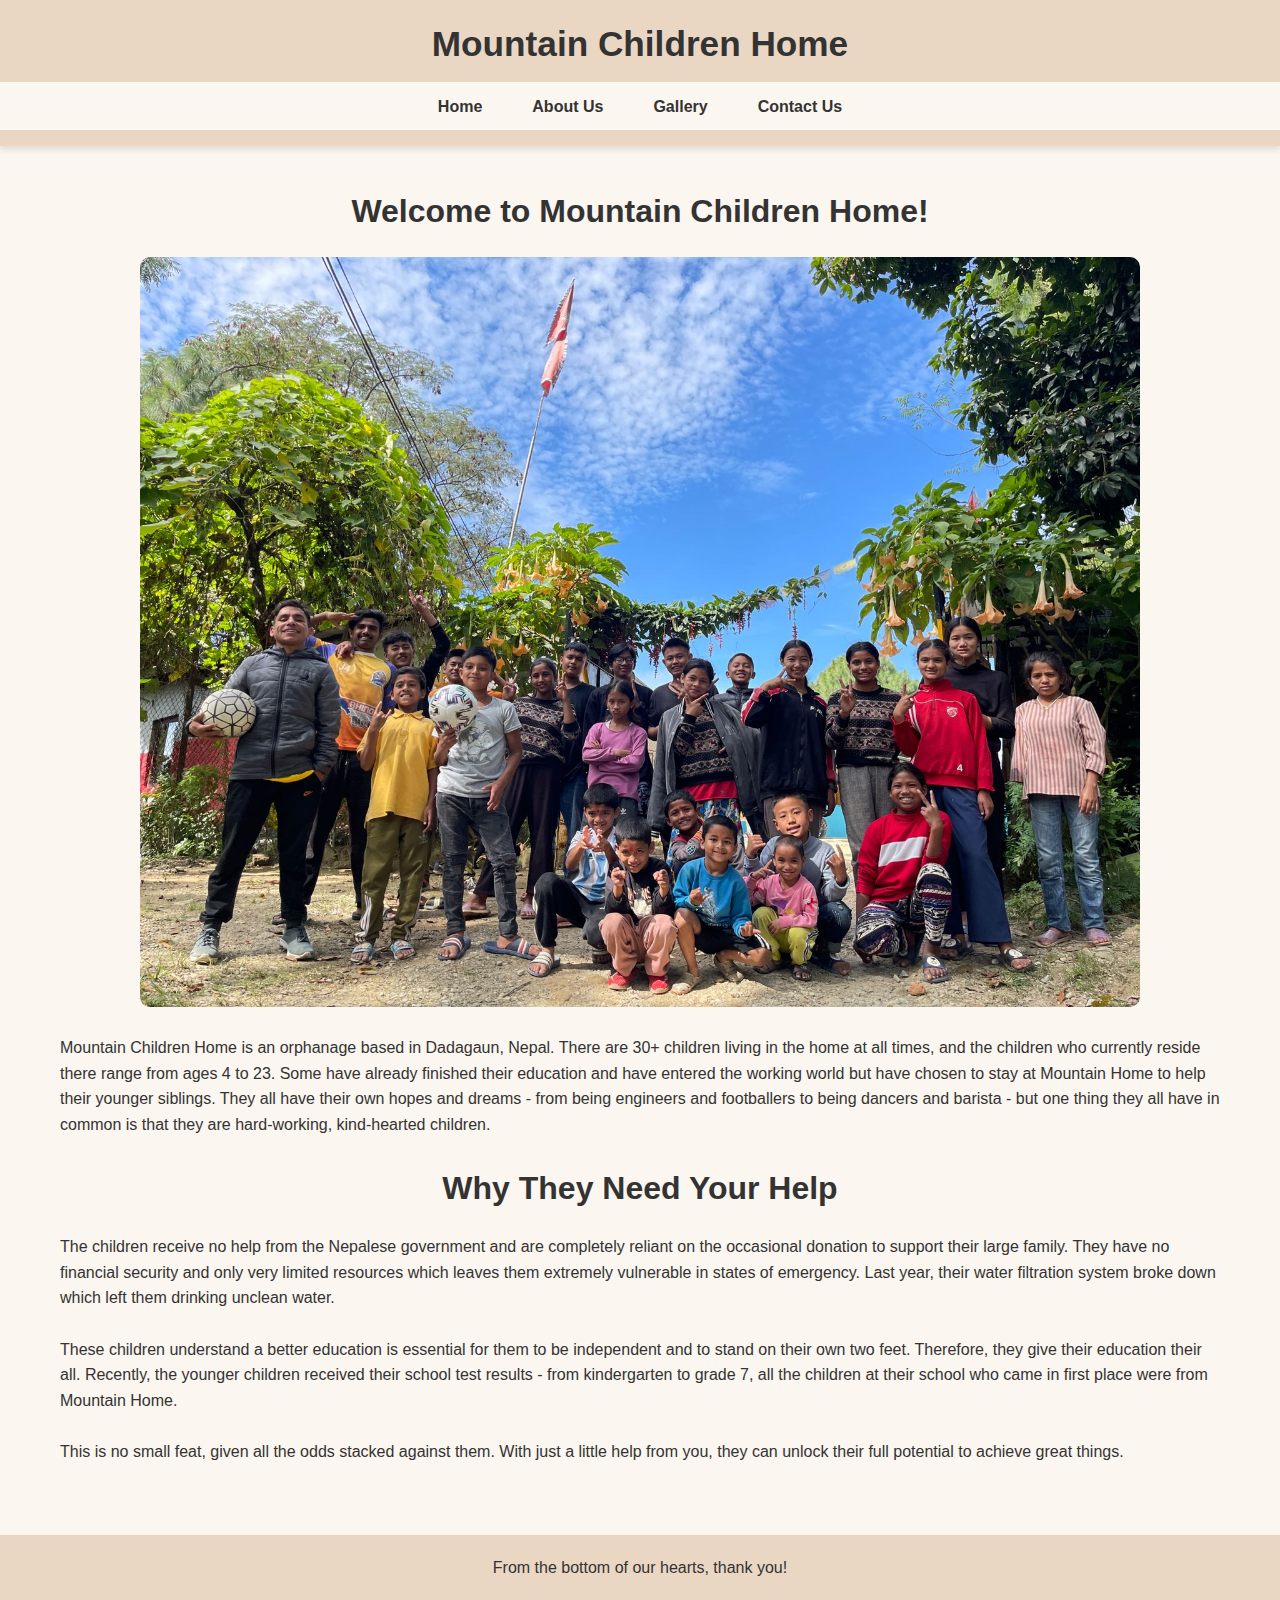
<file: index.html>
<!DOCTYPE html>
<html lang="en">
<head>
    <meta charset="UTF-8">
    <title>Mountain Children Home</title>
    <link rel="stylesheet" href="style.css">
</head>
<body>
    <header>
        <h1>Mountain Children Home</h1>
        <nav>
            <ul>
                <li><a href="index.html">Home</a></li>
                <li><a href="about.html">About Us</a></li>
                <li><a href="gallery.html">Gallery</a></li>
                <li><a href="contact.html">Contact Us</a></li>
            </ul>
        </nav>
    </header>

    <main>
        <section class="about-section">
            <h2>Welcome to Mountain Children Home!</h2>
            <section class="large-image">
                <img src="images/21352.JPEG" alt="Children of Mountain Home" class="responsive-image">
            </section>
            
            <p>Mountain Children Home is an orphanage based in Dadagaun, Nepal. There are 30+ children living in the home at all times, and the children who currently reside there range from ages 4 to 23. Some have already finished their education and have entered the working world but have chosen to stay at Mountain Home to help their younger siblings. They all have their own hopes and dreams - from being engineers and footballers to being dancers and barista - but one thing they all have in common is that they are hard-working, kind-hearted children.</p>
            
            <br>
            
            <h2>Why They Need Your Help</h2>
            <p>The children receive no help from the Nepalese government and are completely reliant on the occasional donation to support their large family. They have no financial security and only very limited resources which leaves them extremely vulnerable in states of emergency. Last year, their water filtration system broke down which left them drinking unclean water.</p>
            
            <br>
            
            <p>These children understand a better education is essential for them to be independent and to stand on their own two feet. Therefore, they give their education their all. Recently, the younger children received their school test results - from kindergarten to grade 7, all the children at their school who came in first place were from Mountain Home.</p>
            
            <br>
            
            <p>This is no small feat, given all the odds stacked against them. With just a little help from you, they can unlock their full potential to achieve great things.</p>
        </section>
    </main>

    <footer>
        <p>From the bottom of our hearts, thank you!</p>
    </footer>
</body>
</html>
</file>
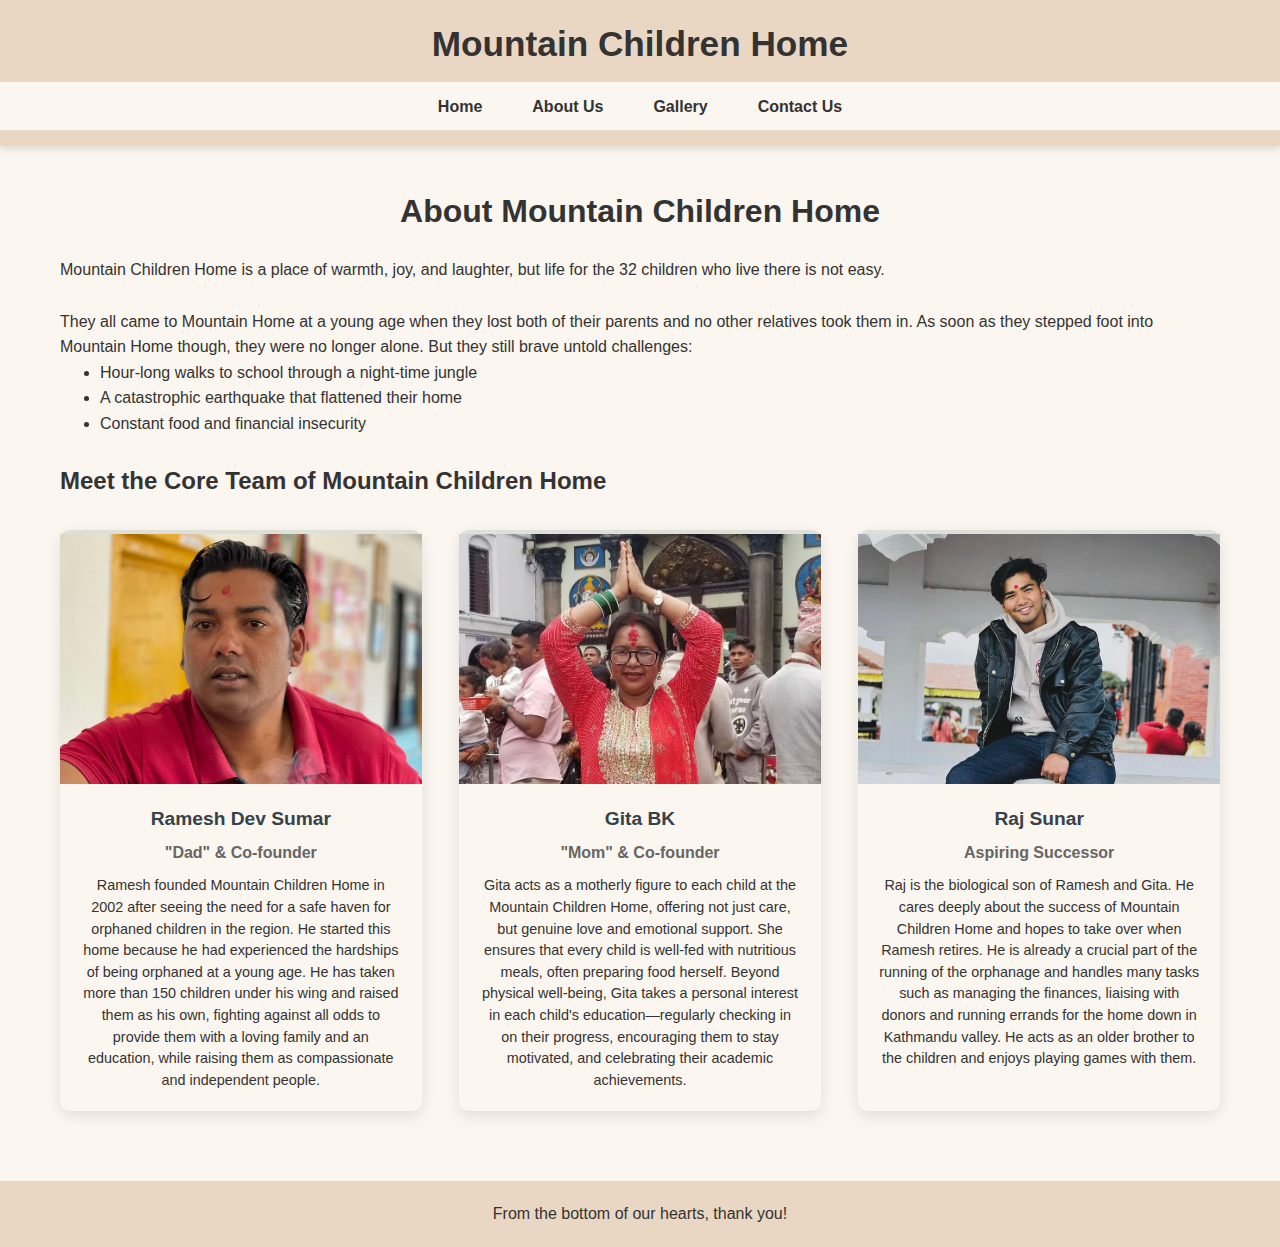
<file: about.html>
<!DOCTYPE html>
<html lang="en">
<head>
    <meta charset="UTF-8">
    <title>Mountain Children Home - About Us</title>
    <link rel="stylesheet" href="style.css">
</head>
<body>
    <header>
        <h1>Mountain Children Home</h1>
        <nav>
            <ul>
                <li><a href="index.html">Home</a></li>
                <li><a href="about.html">About Us</a></li>
                <li><a href="gallery.html">Gallery</a></li>
                <li><a href="contact.html">Contact Us</a></li>
            </ul>
        </nav>
    </header>

    <main>
        <section class="about-section">
            <h2>About Mountain Children Home</h2>
            <p>Mountain Children Home is a place of warmth, joy, and laughter, but life for the 32 children who live there is not easy.</p>
            <br>
            <p>They all came to Mountain Home at a young age when they lost both of their parents and no other relatives took them in. As soon as they stepped foot into Mountain Home though, they were no longer alone. But they still brave untold challenges:</p>
            <ul class="challenges-list">
                <li>Hour-long walks to school through a night-time jungle</li>
                <li>A catastrophic earthquake that flattened their home</li>
                <li>Constant food and financial insecurity</li>
            </ul>
            
            <h3>Meet the Core Team of Mountain Children Home</h3>
            <div class="team-members">
                <div class="member">
                    <div class="member-photo">
                        <img src="images/Ramesh.jpeg" alt="Ramesh Dev Sunar">
                    </div>
                    <div class="member-info">
                        <h4>Ramesh Dev Sumar</h4>
                        <span class="role">"Dad" & Co-founder</span>
                        <p class="description">Ramesh founded Mountain Children Home in 2002 after seeing 
                            the need for a safe haven for orphaned children in the region. 
                            He started this home because he had experienced the hardships of being orphaned 
                            at a young age. He has taken more than 150 children under his wing and raised them as his own, 
                            fighting against all odds to provide them with a loving family and an education, 
                            while raising them as compassionate and independent people.</p>
                    </div>
                </div>
                <div class="member">
                    <div class="member-photo">
                        <img src="images/Gita.jpg" alt="Gita BK">
                    </div>
                    <div class="member-info">
                        <h4>Gita BK</h4>
                        <span class="role">"Mom" & Co-founder</span>
                        <p class="description">Gita acts as a motherly figure to each child at the Mountain Children Home, 
                            offering not just care, but genuine love and emotional support. She ensures that every child is well-fed 
                            with nutritious meals, often preparing food herself. Beyond physical well-being, 
                            Gita takes a personal interest in each child's education—regularly checking in on their progress, encouraging
                            them to stay motivated, and celebrating their academic achievements.</p>
                    </div>
                </div>
                <div class="member">
                    <div class="member-photo">
                        <img src="images/Raj.jpg" alt="Raj Sunar">
                    </div>
                    <div class="member-info">
                        <h4>Raj Sunar</h4>
                        <span class="role">Aspiring Successor</span>
                        <p class="description">Raj is the biological son of Ramesh and Gita. 
                            He cares deeply about the success of Mountain Children Home and hopes to take over when Ramesh retires. 
                            He is already a crucial part of the running of the orphanage and 
                            handles many tasks such as managing the finances, liaising with donors and running errands for the home 
                            down in Kathmandu valley. He acts as an older brother to the children and enjoys playing games with them.</p>
                    </div>
                </div>
            </div>
        </section>
    </main>
    <footer>
        <p>From the bottom of our hearts, thank you!</p>
    </footer>
</body>
</html>
</file>
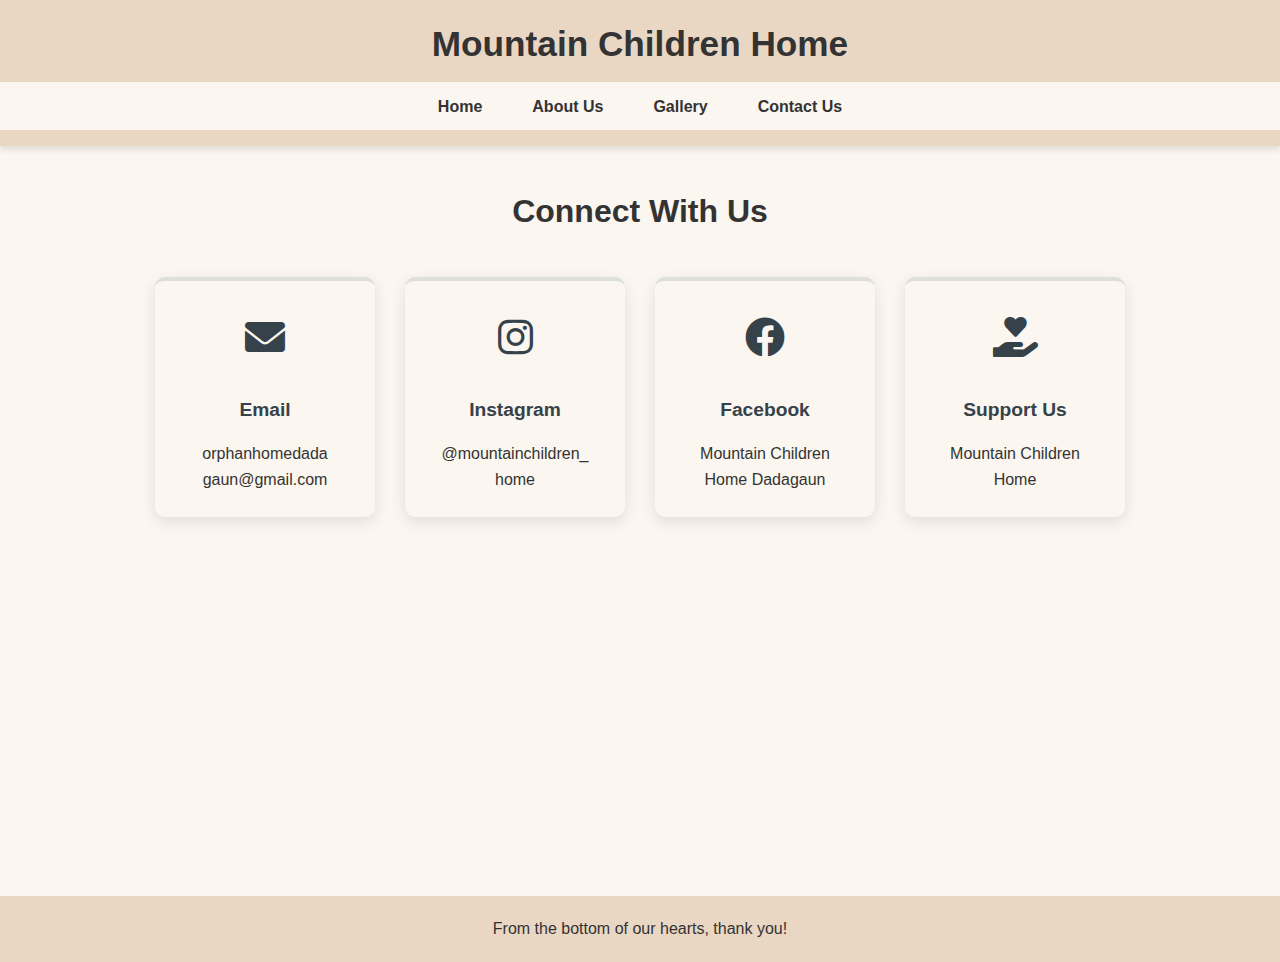
<file: contact.html>
<!DOCTYPE html>
<html lang="en">
<head>
    <meta charset="UTF-8">
    <title>Mountain Children Home - Contact Us</title>
    <link rel="stylesheet" href="style.css">

    <!--loads font awesome icon library-->
    <link rel="stylesheet" href="https://cdnjs.cloudflare.com/ajax/libs/font-awesome/6.0.0-beta3/css/all.min.css">
</head>
<body>
    <header>
        <h1>Mountain Children Home</h1>
        <nav>
            <ul>
                <li><a href="index.html">Home</a></li>
                <li><a href="about.html">About Us</a></li>
                <li><a href="gallery.html">Gallery</a></li>
                <li><a href="contact.html">Contact Us</a></li>
            </ul>
        </nav>
    </header>

    <main>
        <section class="about-section">
            <h2>Connect With Us</h2>
            
            <div class="contact-methods">
                <div class="contact-card">
                    <div class="contact-icon">
                        <i class="fas fa-envelope"></i> <!--icon from font awesome library--> 
                    </div>
                    <h3 class="contact-title">Email</h3>
                    <a href="mailto:orphanhomedadagaun@gmail.com" class="contact-link">orphanhomedada<br>gaun@gmail.com</a>
                </div>
                
                <div class="contact-card">
                    <div class="contact-icon">
                        <i class="fab fa-instagram"></i>
                    </div>
                    <h3 class="contact-title">Instagram</h3>
                    <a href="https://instagram.com/mountainchildren_home" target="_blank" class="contact-link">@mountainchildren_<br>home</a>
                </div>
                
                <div class="contact-card">
                    <div class="contact-icon">
                        <i class="fab fa-facebook"></i>
                    </div>
                    <h3 class="contact-title">Facebook</h3>
                    <a href="https://www.facebook.com/mountain.children.home.2025/" target="_blank" class="contact-link">Mountain Children<br>Home Dadagaun</a>
                </div>
                
                <div class="contact-card">
                    <div class="contact-icon">
                        <i class="fas fa-hand-holding-heart"></i>
                    </div>
                    <h3 class="contact-title">Support Us</h3>
                    <a href="https://www.gofundme.com/f/nqknfc-mountain-children-home" target="_blank" class="contact-link">Mountain Children<br>Home</a>
                </div>
            </div>
        </section>
    </main>

    <footer>
        <p>From the bottom of our hearts, thank you!</p>
    </footer>
</body>
</html>
</file>
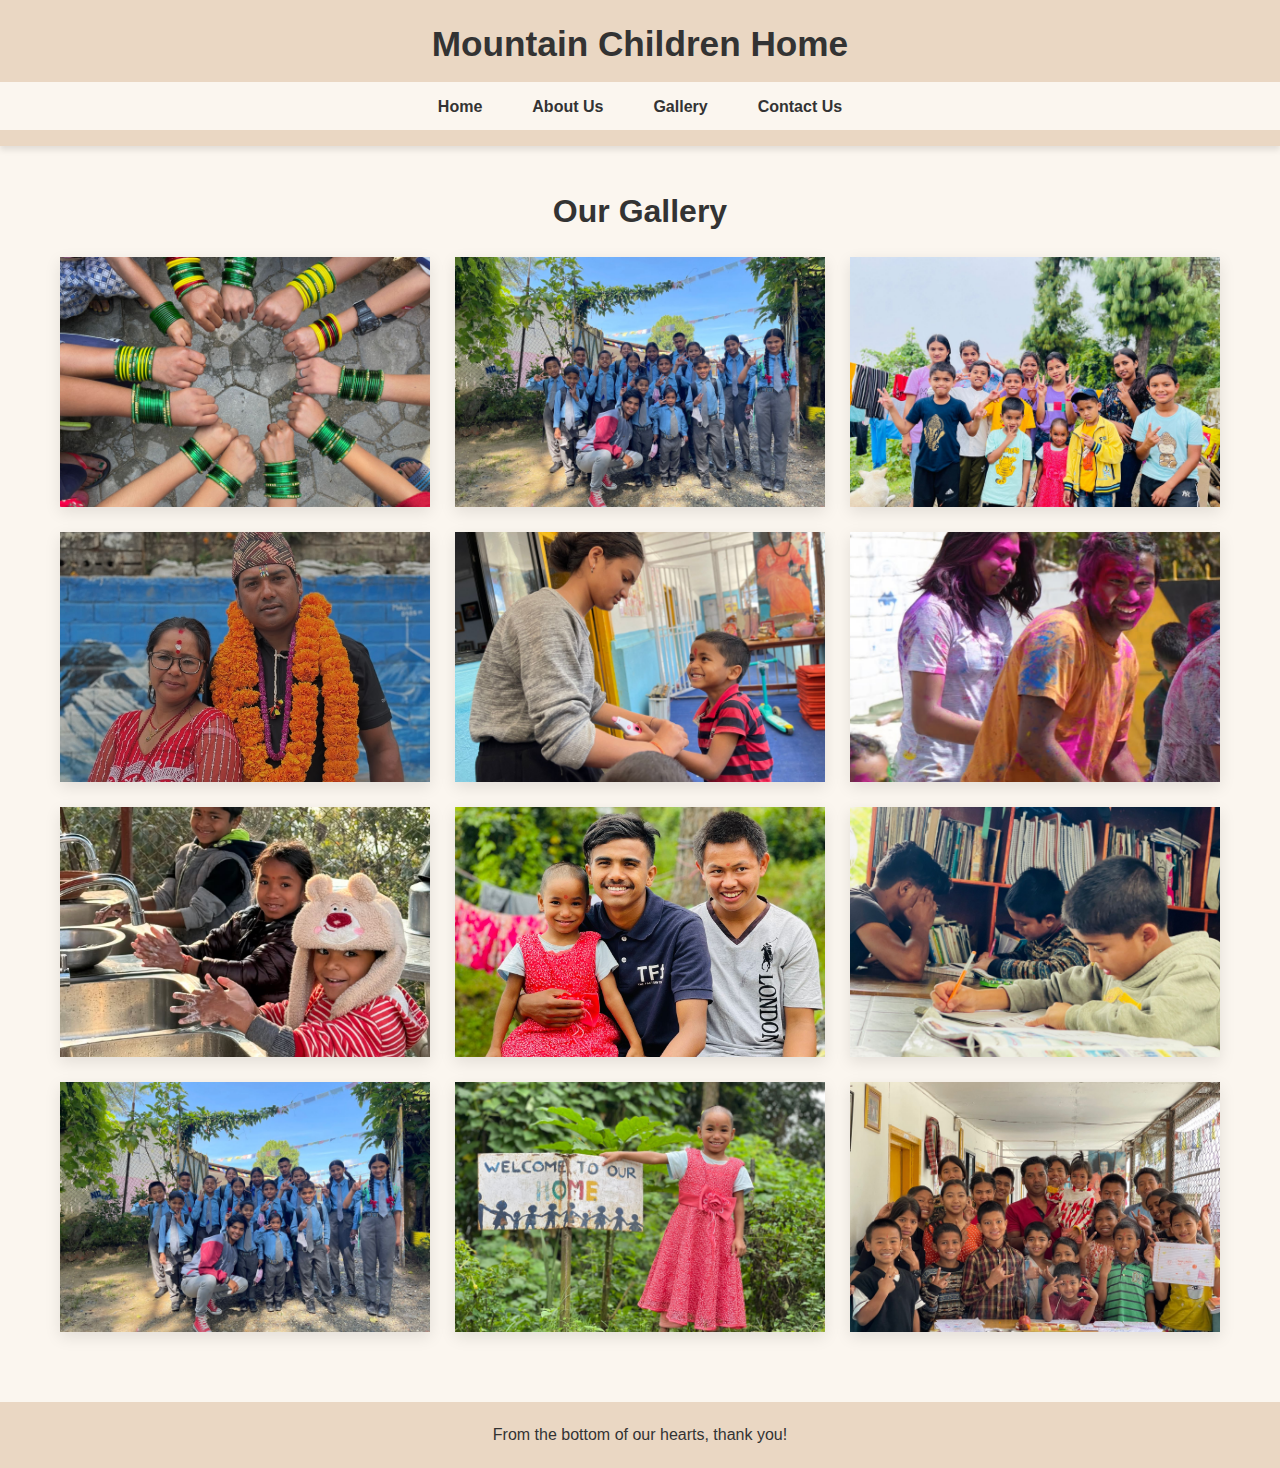
<file: gallery.html>
<!DOCTYPE html>
<html lang="en">
<head>
    <meta charset="UTF-8">
    <title>Mountain Children Home - Gallery</title>
    <link rel="stylesheet" href="style.css">
</head>
<body>
    <header>
        <h1>Mountain Children Home</h1>
        <nav>
            <ul>
                <li><a href="index.html">Home</a></li>
                <li><a href="about.html">About Us</a></li>
                <li><a href="gallery.html">Gallery</a></li>
                <li><a href="contact.html">Contact Us</a></li>
            </ul>
        </nav>
    </header>

    <main>
        <div class="gallery-container">
            <h2>Our Gallery</h2>
            
            <div class="gallery-grid">
                <div class="gallery-item">
                    <img src="images/IMG-20220807-WA0011.jpg" alt="Children celebrating a Nepalese festival">
                </div>
                <div class="gallery-item">
                    <img src="images/IMG-20220808-WA0028.jpg" alt="Children in their school uniform">
                </div>
                <div class="gallery-item">
                    <img src="images/WhatsApp Image 2022-09-17 at 1.06.49 PM.jpeg" alt="Children posing for a group picture">
                </div>
                <div class="gallery-item">
                    <img src="images/Ramesh&Gita.jpg" alt="Ramesh & Gita">
                </div>
                <div class="gallery-item">
                    <img src="images/IMG-20220812-WA0056.jpg" alt="Children interacting">
                </div>
                <div class="gallery-item">
                    <img src="images/Children celebrating Holi.png" alt="Children celebrating Holi">
                </div>
                <div class="gallery-item">
                    <img src="images/Children washing their hands.png" alt="Children washing their hands">
                </div>
                <div class="gallery-item">
                    <img src="images/WhatsApp Image 2022-09-17 at 1.06.38 PM.jpeg" alt="Children posing for a photo">
                </div>
                <div class="gallery-item">
                    <img src="images/WhatsApp Image 2022-09-18 at 7.53.40 PM (1).jpeg" alt="Children studying">
                </div>
                <div class="gallery-item">
                    <img src="images/IMG-20220808-WA0028.jpg" alt="Boy smiling">
                </div>
                <div class="gallery-item">
                    <img src="images/WhatsApp Image 2022-09-17 at 1.06.35 PM (2).jpeg" alt="Girl posing in front of MCH sign">
                </div>
                <div class="gallery-item">
                    <img src="images/WhatsApp Image 2022-08-27 at 5.37.45 PM.jpeg" alt="Children posing for group picture">
                </div>
            </div>
        </div>
    </main>

    <footer>
        <p>From the bottom of our hearts, thank you!</p>
    </footer>
</body>
</html>
</file>
<file: style.css>
/* ===== GENERAL STYLES ===== */

* {
    margin: 0;
    padding: 0;
    /* include padding and border in element's total width/height */
    box-sizing: border-box;
}

body {
    font-family: 'Arial', sans-serif;
    line-height: 1.6;
    color: #333;
    background-color: #FBF6EF;
}

/* ===== COLOR VARIABLES ===== */
:root {
    --primary: #EAD7C3; 
    --secondary: #DCE0D9;
    --background: #FBF6EF;
}

/* ===== HEADER & NAVIGATION ===== */
header {
    background: var(--primary);
    color: #333;
    padding: 1rem 0;
    text-align: center;
    box-shadow: 0 4px 6px rgba(0, 0, 0, 0.1);
}

header h1 {
    margin-bottom: 10px;
    font-size: 2.2rem;
}

/* Navigation bar */
nav {
    background: var(--background);
    padding: 0.7rem 0;  /* vertical padding */
}

/* Navigation list */
nav ul {
    list-style: none; /* remove bullet points */
    display: flex; /* display as flex container */
    justify-content: center; /* center items horizontally */
}

/* Navigation list items */
nav ul li {
    margin: 0 15px;
}

/* Navigation links */
nav ul li a {
    color: #333;
    text-decoration: none; /* removes underline */
    font-weight: bold;
    padding: 5px 10px; /* clickable area */
}

/* Hover states for links */
nav ul li a:hover,
.contact-link:hover {
    text-decoration: underline; /* underline on hover */
}

/* ===== MAIN CONTENT AREA ===== */
main {
    min-height: calc(100vh - 180px); /* ensures footer stays at bottom */
    padding: 10px; /* padding around main content */
}

/* shared container styles for all pages */
.main-container, 
.about-section, 
.gallery-container, 
.contact-container {
    max-width: 1200px; /* maximum content width */
    margin: 0 auto; /* center horizontally */
    padding: 30px 20px; /* inner spacing */
}

/* Headings */
h2 {
    color: #333;
    margin-bottom: 20px;
    text-align: center;
    font-size: 2rem;
}

h3 {
    color: #333;
    margin: 25px 0 15px 0;
    font-size: 1.5rem;
}

/* ===== ABOUT PAGE STYLES ===== */
/* Challenges bullet list */
.challenges-list {
    margin-left: 40px; /* indents list items */
    margin-bottom: 20px;
    list-style-type: disc;
}

/* Team members container */
.team-members {
    display: flex;
    justify-content: space-between; /* space between items */
    gap: 25px;
    margin-top: 30px; /* space above container */
}

/* Individual team member card */
.member {
    flex-basis: calc(33.333% - 25px); /* 3 items per row with gap */
    background-color: var(--background); /* card background */
    border-radius: 10px; /* rounded corners */
    box-shadow: 0 5px 15px rgba(0, 0, 0, 0.1); /* card shadow */
    border-top: 4px solid var(--secondary); /* top accent border */
}

/* Member photo container */
.member-photo {
    width: 100%; /* full width */
    height: 250px; /* fixed height */
    overflow: hidden; /* hide overflow */
}

/* Member photo image */
.member-photo img {
    width: 100%; /* full width */
    height: 100%; /* full height */
    object-fit: cover; /* crop to fill container */
}

/* Member info section */
.member-info {
    padding: 20px; /* inner spacing */
    text-align: center; /* center content */
}

/* Member name */
.member-info h4 {
    color: #35424a;
    margin-bottom: 5px; /* space below name */
    font-size: 1.2rem;
}

/* Member role */
.member-info .role {
    color: #666;
    font-weight: bold;
    margin-bottom: 10px; /* space below role */
    display: block; /* display as block */
}

/* Member description */
.member-info .description {
    font-size: 0.9rem;
    line-height: 1.5;
}

/* ===== GALLERY PAGE STYLES ===== */
/* Gallery grid container */
.gallery-grid {
    display: grid; /* CSS Grid layout */
    grid-template-columns: repeat(3, 1fr); /* 3 equal columns */
    gap: 25px;
}

/* Gallery item */
.gallery-item {
    box-shadow: 0 5px 15px rgba(0, 0, 0, 0.1); /* Shadow effect */
    background-color: var(--background); /* Background color */
}

/* Gallery images */
.gallery-item img {
    width: 100%;
    height: 250px;
    object-fit: cover;
    display: block; /* removes inline spacing */
}

/* ===== CONTACT PAGE STYLES ===== */
/* Contact methods container */
.contact-methods {
    display: flex;
    justify-content: center;
    gap: 30px;
    margin: 40px 0;
}

/* Contact card */
.contact-card {
    background-color: var(--background);
    border-radius: 10px;
    padding: 25px;
    width: 220px;
    text-align: center;
    box-shadow: 0 5px 15px rgba(0, 0, 0, 0.1);
    border-top: 4px solid var(--secondary);
}

/* Contact icon */
.contact-icon {
    font-size: 2.5rem;
    margin-bottom: 10px;
    color: #35424a;
}

/* Contact title */
.contact-title {
    font-size: 1.2rem;
    margin-bottom: 15px;
    color: #35424a;
    font-weight: bold;
}

/* Contact link */
.contact-link {
    color: #333;
    text-decoration: none;

}

/* ===== LARGE IMAGE STYLES ===== */
/* image container */
.large-image {
    text-align: center; /* center image */
    margin-bottom: 20px; /* space below image */
}

/* image */
.large-image img.responsive-image {
    width: 100%;
    max-width: 1000px;
    height: auto; /* maintains aspect ratio */
    border-radius: 10px; /* rounded corners */
}

/* ===== FOOTER ===== */
footer {
    background: var(--primary);
    color: #333;
    text-align: center; /* center content */
    padding: 20px 0;
    margin-top: 30px; /* space above footer */
}
</file>
